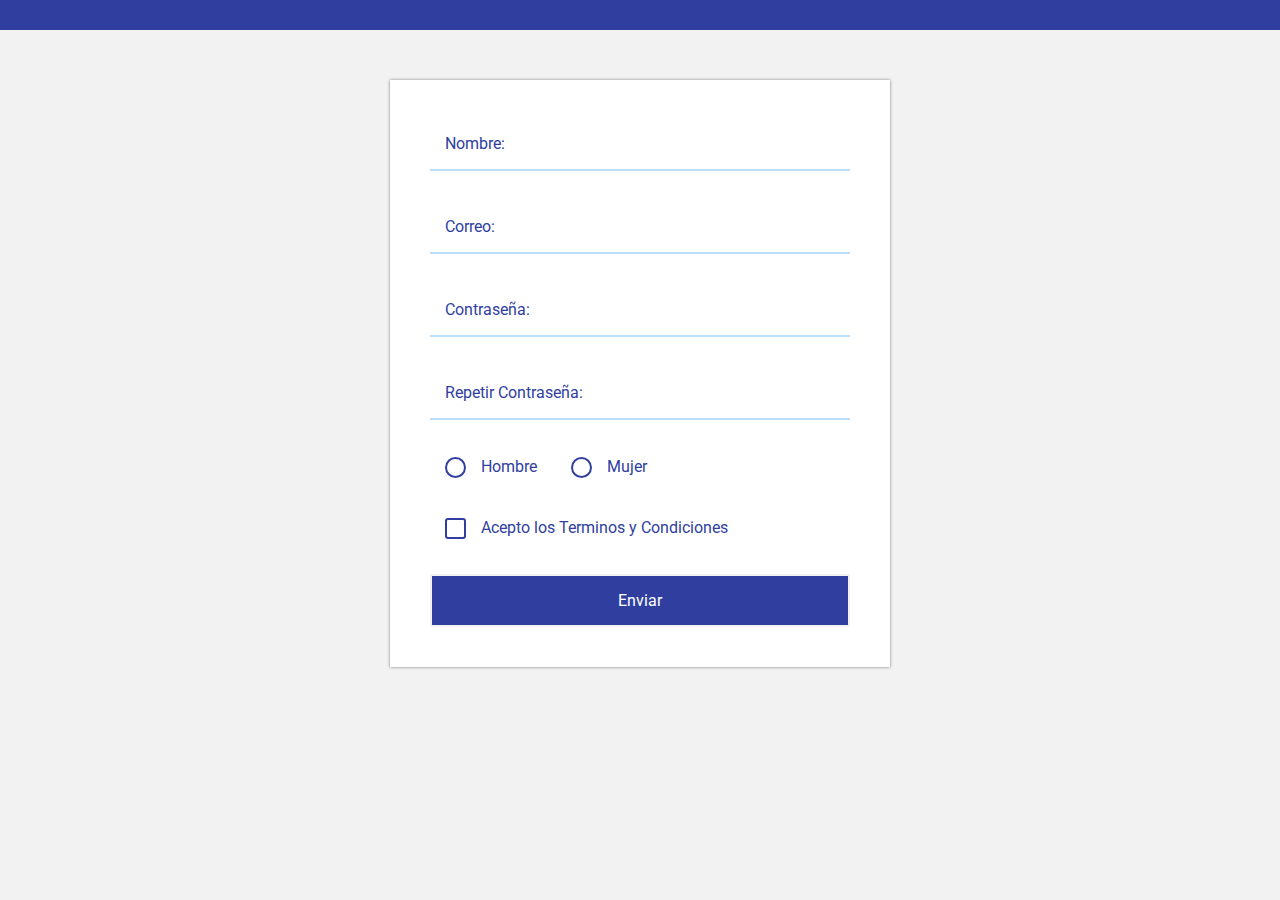
<file: formulari_extra3/index.html>
<html lang="en">
<head>
	<meta charset="UTF-8">
	<meta name="viewport" content="width=device-width, user-scalable=no, initial-scale=1.0, maximum-scale=1.0, minimum-scale=1.0">
	<link rel="stylesheet" href="css/estilos.css">
	<link href='https://fonts.googleapis.com/css?family=Roboto' rel='stylesheet' type='text/css'>
	<title>Formularios</title>
</head>
<body>
	<div class="contenedor-formulario">
		<div class="wrap">
			<form action="" class="formulario" name="formulario_registro" method="get">
				<div>
					<div class="input-group">
						<input type="text" id="nombre" name="nombre">
						<label class="label" for="nombre">Nombre:</label>
					</div>
					<div class="input-group">
						<input type="email" id="correo" name="correo">
						<label class="label" for="correo">Correo:</label>
					</div>
					<div class="input-group">
						<input type="password" id="pass" name="pass">
						<label class="label" for="pass">Contraseña:</label>
					</div>
					<div class="input-group">
						<input type="password" id="pass2" name="pass2">
						<label class="label" for="pass2">Repetir Contraseña:</label>
					</div>
					<div class="input-group radio">
						<input type="radio" name="sexo" id="hombre" value="Hombre">
						<label for="hombre">Hombre</label>
						<input type="radio" name="sexo" id="mujer" value="Mujer">
						<label for="mujer">Mujer</label>
					</div>
					<div class="input-group checkbox">
						<input type="checkbox" name="terminos" id="terminos" value="true">
						<label for="terminos">Acepto los Terminos y Condiciones</label>
					</div>
						
					<input type="submit" id="btn-submit" value="Enviar">
				</div>
			</form>
		</div>
	</div>

	<script src="js/formulario.js"></script>
</body>
</html>
</file>
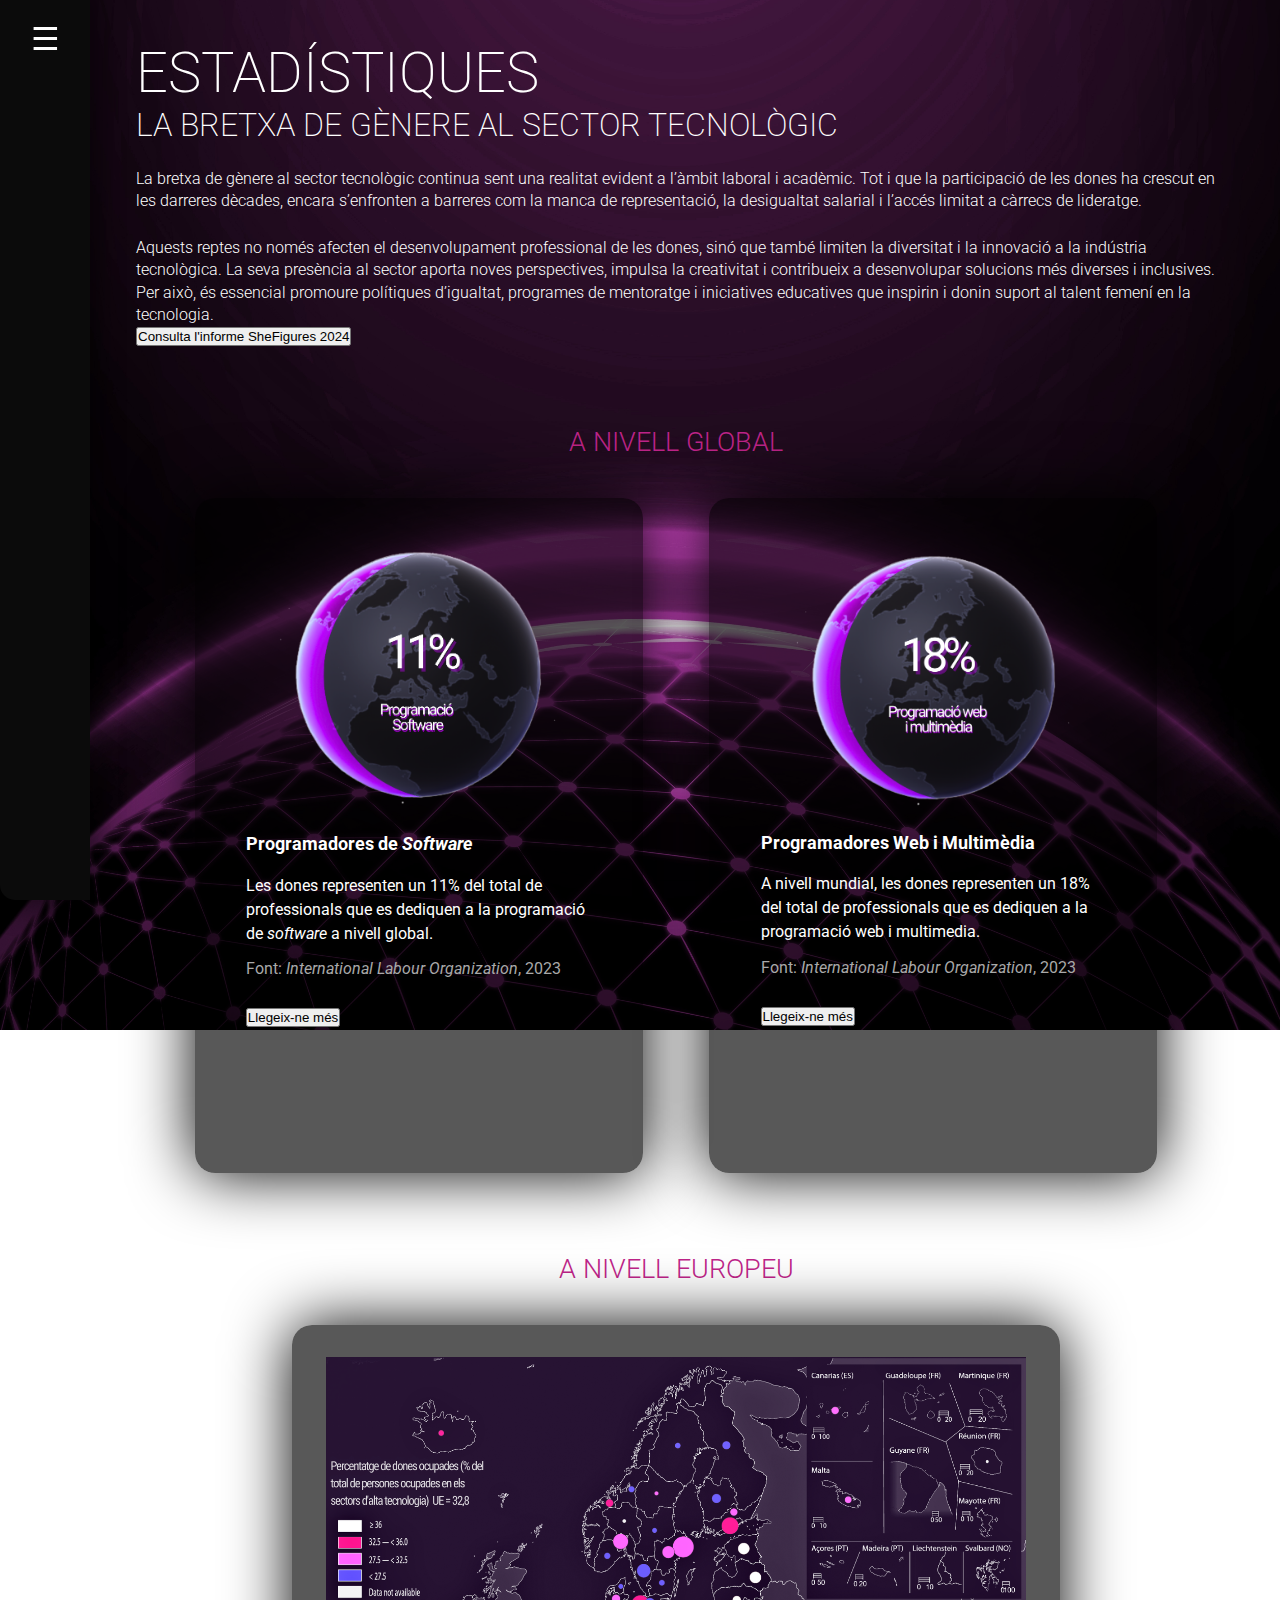
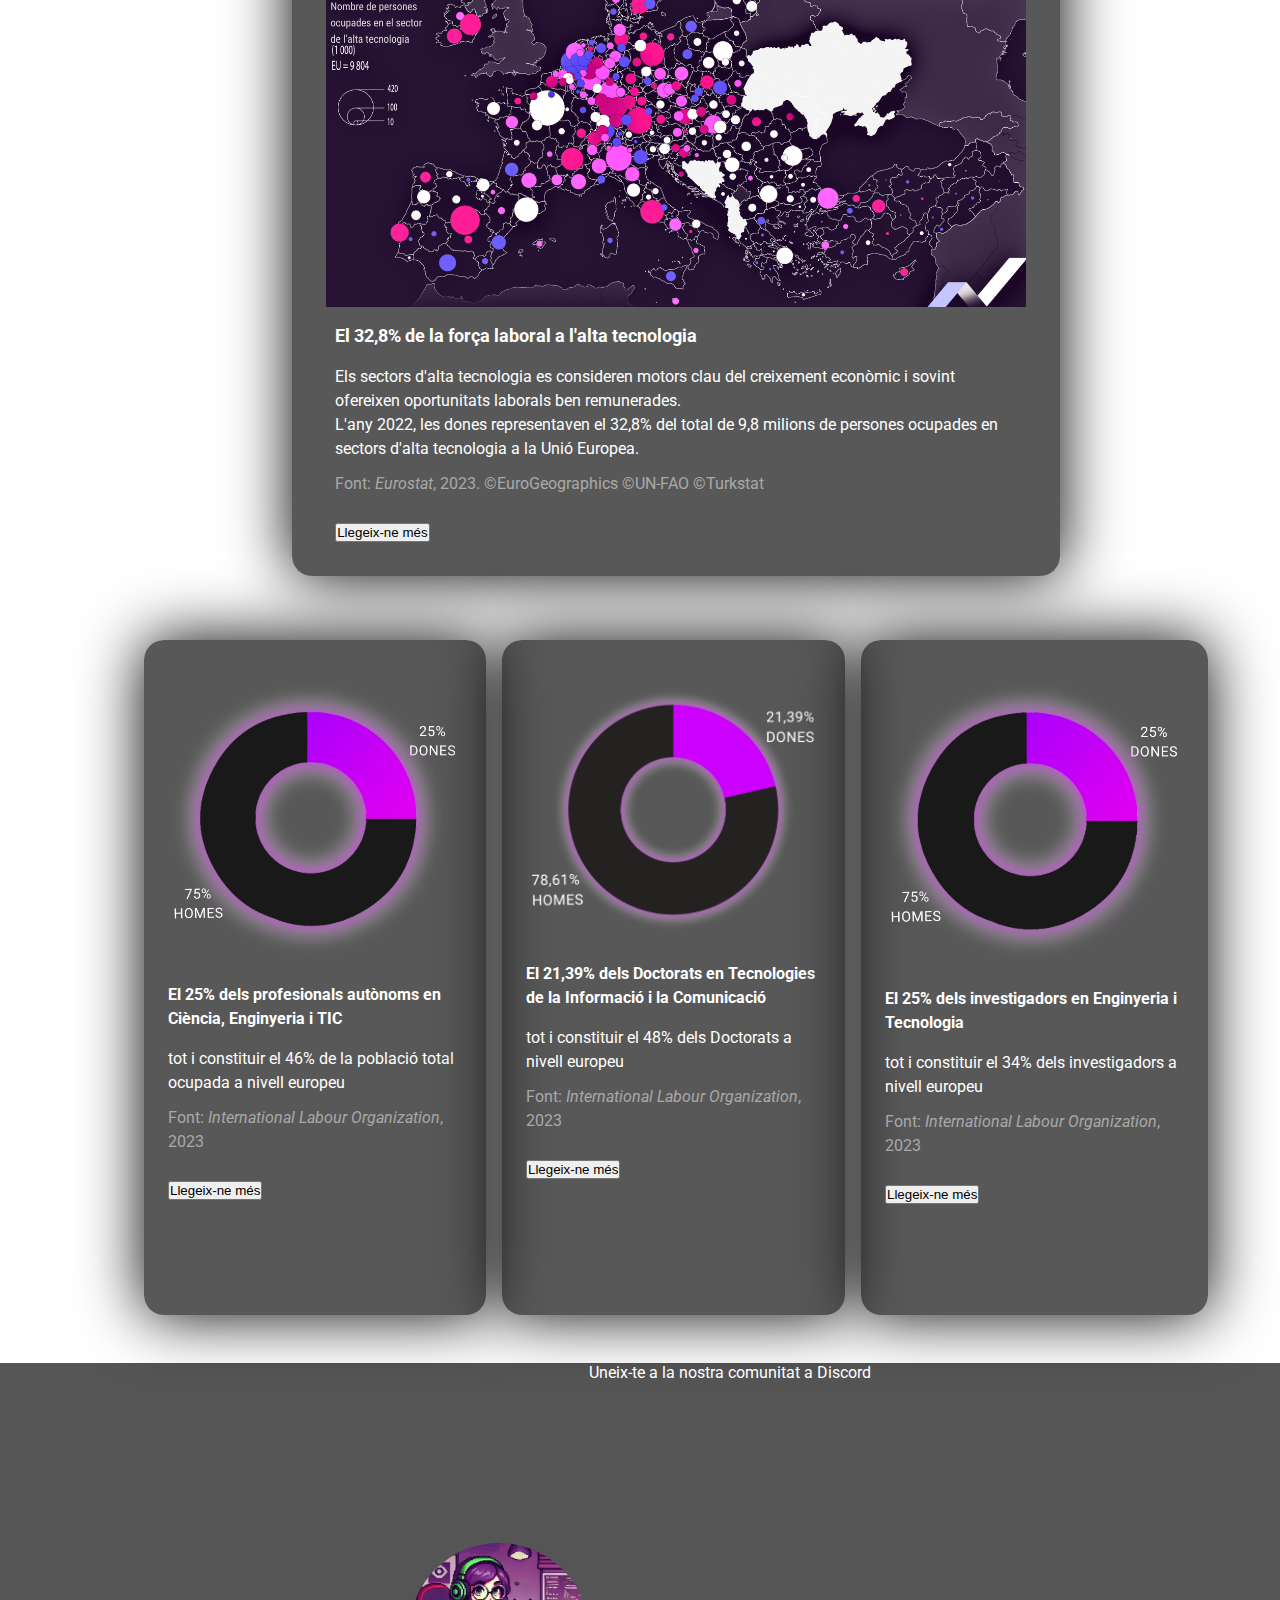
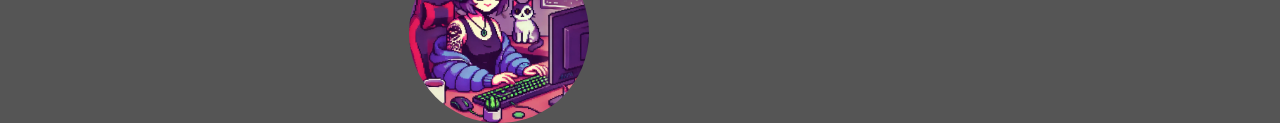
<file: Darrer_enviament/estadisticas.html>
<!DOCTYPE html>
<html lang="ca">
<head>
    <meta charset="UTF-8">
    <meta name="viewport" content="width=device-width, initial-scale=1.0">
    <title>La Bretxa de Gènere en el Sector Tecnològic</title>
    <link rel="stylesheet" href="css/style.css">

    <!-- Icono de la pestaña de la página -->
    <link rel="icon" type="image/png" href="img/Logo-hackherspace1.png">

    <!-- Google fonts -->
    <!-- Roboto -->
    <link rel="preconnect" href="https://fonts.googleapis.com">
    <link rel="preconnect" href="https://fonts.gstatic.com" crossorigin>
    <link href="https://fonts.googleapis.com/css2?family=Jersey+10+Charted&family=Pixelify+Sans:wght@400..700&family=Poppins:ital,wght@0,100;0,200;0,300;0,400;0,500;0,600;0,700;0,800;0,900;1,100;1,200;1,300;1,400;1,500;1,600;1,700;1,800;1,900&family=Roboto:ital,wght@0,100..900;1,100..900&family=Silkscreen:wght@400;700&display=swap" rel="stylesheet">
</head>
<body id="estadisticas">

    <nav id="nav-horizontal">
        <div id="toggle-btn-horiz"><span>☰</span></div>
        <div id="logo-horiz">
            <figure>
                <img src="img/Logo-hackherspace1.png" alt="Logo">
            </figure>
        </div>
        <ul id="menu-horiz">
            <li><a href="index.html">Inici</a></li>
            <li><a href="#">Dones influents a la tecnologia</a></li>
            <li><a href="estadisticas.html">Estadístiques</a></li>
            <li><a href="#">Recursos</a></li>
            <li id="contacto"><a href="#">Contacte</a></li>
          </ul>
    </nav>

    <nav id="nav-vertical">
        <div class="logo" id="toggle-btn"><span>☰</span></div>
        <ul id="menu-vert">
          <li><a href="index.html">Inici</a></li>
          <li><a href="#">Dones influents a la tecnologia</a></li>
          <li><a href="estadisticas.html">Estadístiques</a></li>
          <li><a href="#">Recursos</a></li>
          <li id="contacto"><a href="#">Contacte</a></li>
        </ul>
    </nav>

    <main>

        <section id="presentacion-estadisticas">
            <header>
                <h1>ESTADÍSTIQUES</h1>
            </header>

            <h2>LA BRETXA DE GÈNERE AL SECTOR TECNOLÒGIC</h2>

            <p>La bretxa de gènere al sector tecnològic continua sent una realitat evident a l’àmbit laboral i acadèmic. Tot i que la participació de les dones ha crescut en les darreres dècades, encara s’enfronten a barreres com la manca de representació, la desigualtat salarial i l’accés limitat a càrrecs de lideratge.</p>

            <p>Aquests reptes no només afecten el desenvolupament professional de les dones, sinó que també limiten la diversitat i la innovació a la indústria tecnològica. La seva presència al sector aporta noves perspectives, impulsa la creativitat i contribueix a desenvolupar solucions més diverses i inclusives. Per això, és essencial promoure polítiques d’igualtat, programes de mentoratge i iniciatives educatives que inspirin i donin suport al talent femení en la tecnologia.</p>

            <button class="boton-shefigures">Consulta l'informe SheFigures 2024</button>

        </section>

        <div id="datos-estadisticas">

            <section id="global">

                <h3 class="efecto-neon">A NIVELL GLOBAL</h3>

                <article class="grafico" id="grafico1">
                    <figure>
                        <img src="img/grafico-software-devs.png" alt="Grafico1">
                        <figcaption>
                            <h4>Programadores de <span lang="en">Software</span></h4>
                            <p>Les dones representen un 11% del total de professionals que es dediquen a la programació de <span lang="en">software</span> a nivell global.</p>
                            <p>Font: <span lang="en">International Labour Organization</span>, 2023</p>
                            <button class="boton-ilostat">Llegeix-ne més</button>
                        </figcaption>
                    </figure>
                </article>
            
                <article class="grafico" id="grafico2">
                    <figure>
                        <img src="img/grafico-web-and-multimedia-devs.png" alt="Grafico2">
                        <figcaption>
                            <h4>Programadores Web i Multimèdia</h4>
                            <p>A nivell mundial, les dones representen un 18% del total de professionals que es dediquen a la programació web i multimedia.</p>
                            <p>Font: <span lang="en">International Labour Organization</span>, 2023</p>
                            <button class="boton-ilostat">Llegeix-ne més</button>
                        </figcaption>
                    </figure>
                </article>

            </section>

            <section id="europa">

                <h3 class="efecto-neon">A NIVELL EUROPEU</h3>

                <article class="grafico" id="grafico3">
                    <figure>
                        <img src="img/grafico3-mapa.png" alt="Grafico3">
                        <figcaption>
                            <h4>El 32,8% de la força laboral a l'alta tecnologia</h4>
                            <p>Els sectors d'alta tecnologia es consideren motors clau del creixement econòmic i sovint ofereixen oportunitats laborals ben remunerades.</p>  
                            <p>L'any 2022, les dones representaven el 32,8% del total de 9,8 milions de persones ocupades en sectors d'alta tecnologia a la Unió Europea.</p>
                            <p>Font: <span lang="en">Eurostat</span>, 2023. ©EuroGeographics ©UN-FAO ©Turkstat</p>
                            <button class="boton-hightech">Llegeix-ne més</button>
                        </figcaption>
                    </figure>
                </article>
            
                <article class="grafico" id="grafico4">
                    <figure>
                        <img src="img/grafico4.png" alt="Grafico4">
                        <figcaption>
                            <h4>El 25% dels profesionals autònoms en Ciència, Enginyeria i TIC </h4>
                            <p>tot i constituir el 46% de la població total ocupada a nivell europeu</p>
                            <p>Font: <span lang="en">International Labour Organization</span>, 2023</p>
                            <button class="boton-shefigures">Llegeix-ne més</button>
                        </figcaption>
                    </figure>
                </article>

                <article class="grafico" id="grafico5">
                    <figure>
                        <img src="img/grafico5.png" alt="Grafico5">
                        <figcaption>
                            <h4>El 21,39% dels Doctorats en Tecnologies de la Informació i la Comunicació</h4>
                            <p>tot i constituir el 48% dels Doctorats a nivell europeu</p>
                            <p>Font: <span lang="en">International Labour Organization</span>, 2023</p>
                            <button class="boton-shefigures">Llegeix-ne més</button>
                        </figcaption>
                    </figure>
                </article>

                <article class="grafico" id="grafico6">
                    <figure>
                        <img src="img/grafico4.png" alt="Grafico6">
                        <figcaption>
                            <h4>El 25% dels investigadors en Enginyeria i Tecnologia</span></h4>
                            <p>tot i constituir el 34% dels investigadors a nivell europeu</p>
                            <p>Font: <span lang="en">International Labour Organization</span>, 2023</p>
                            <button class="boton-shefigures">Llegeix-ne més</button>
                        </figcaption>
                    </figure>
                </article>

            </section>
        </div>
    </main>

    <footer>
        <div id="animacion-chica"></div>
        <p>Uneix-te a la nostra comunitat a Discord</p>
    </footer>


    <!-- Mis scripts -->
    <script src="js/script-navbar.js"></script>
    <script src="js/script-estadisticas.js"></script>
</body>
</html>
</file>
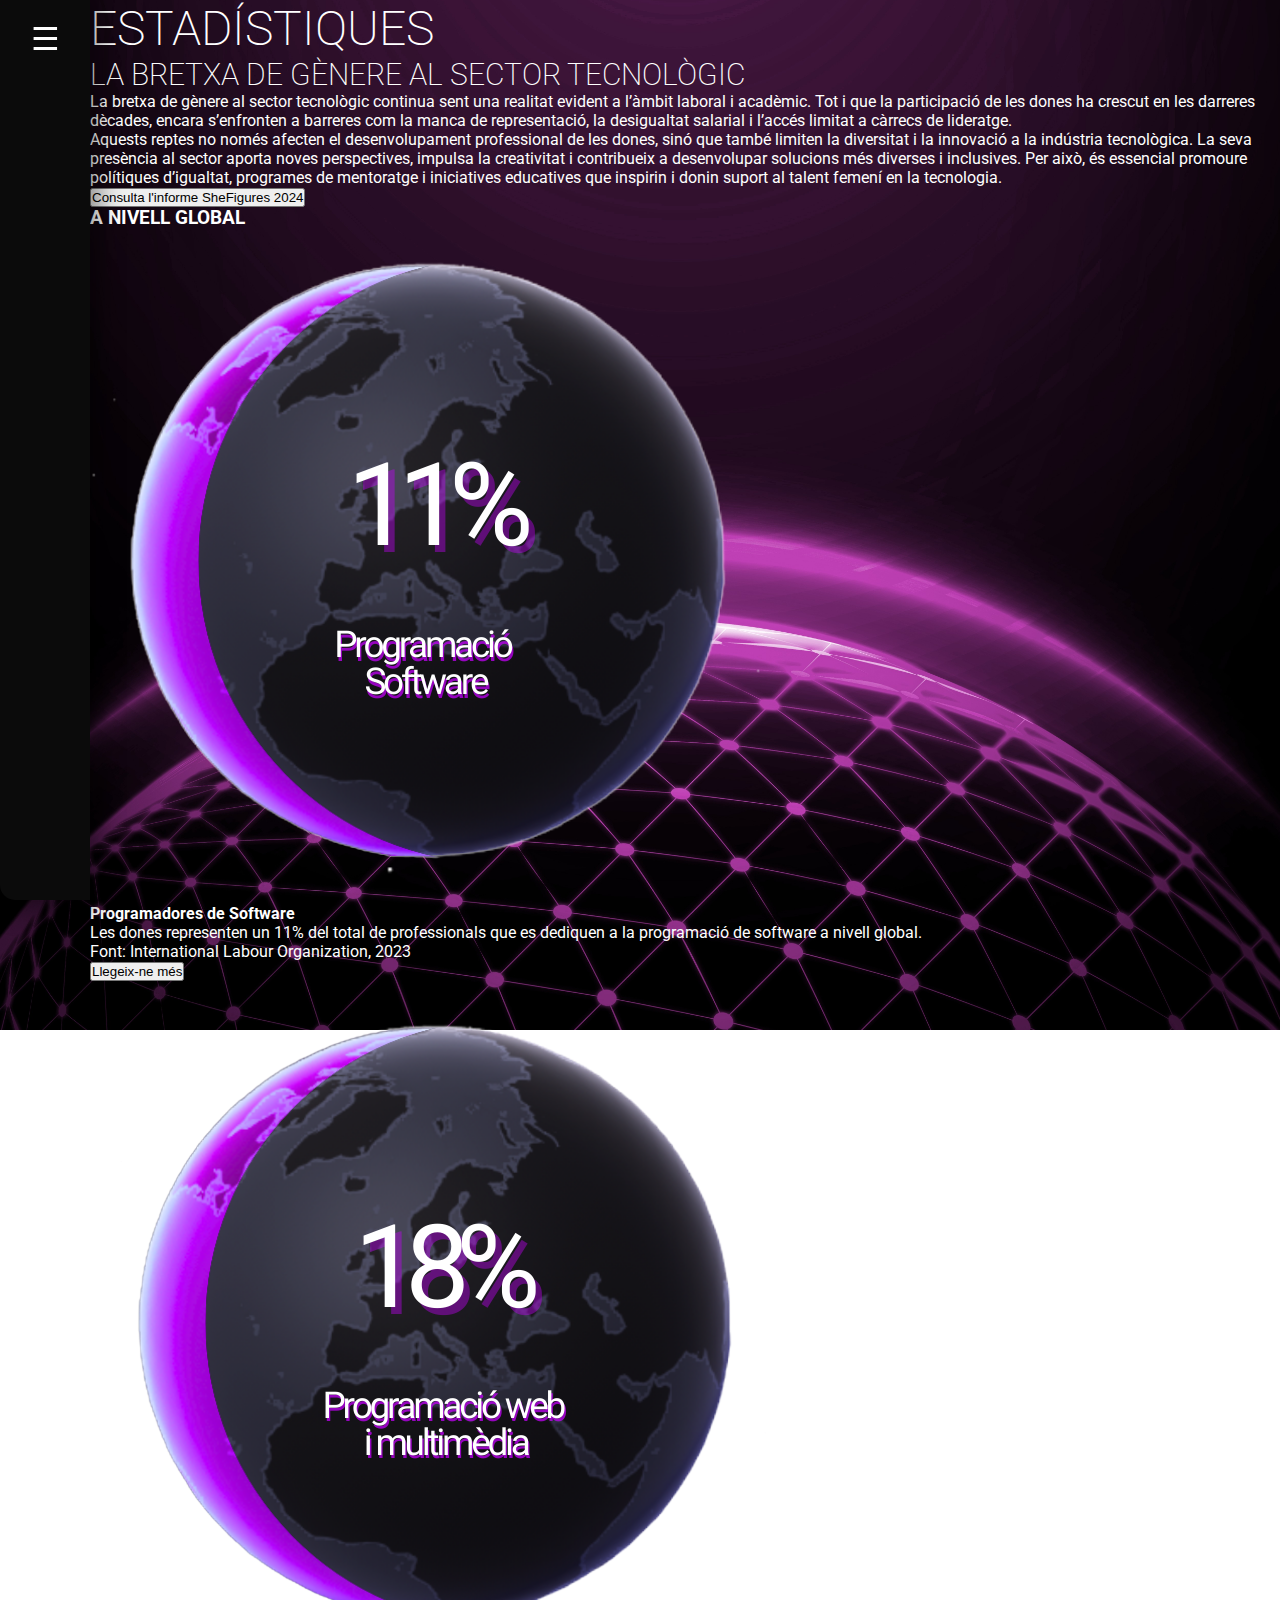
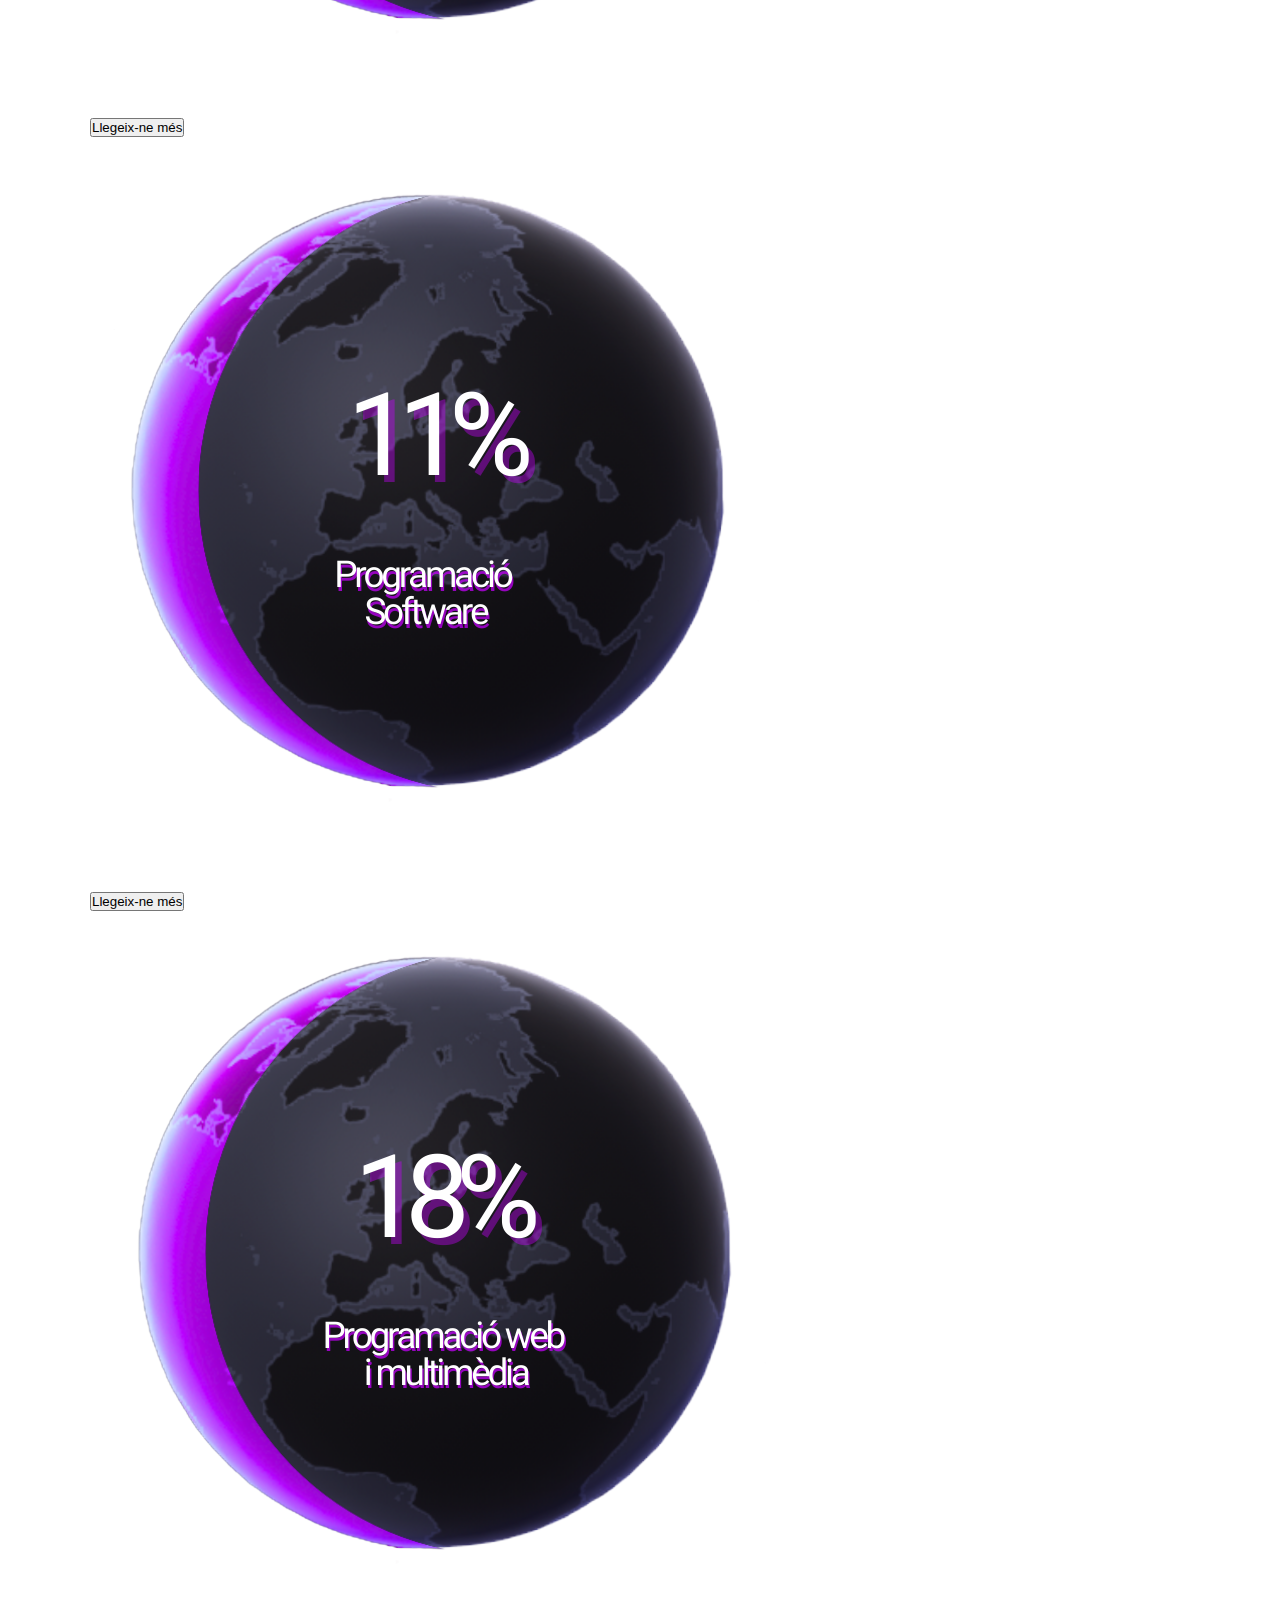
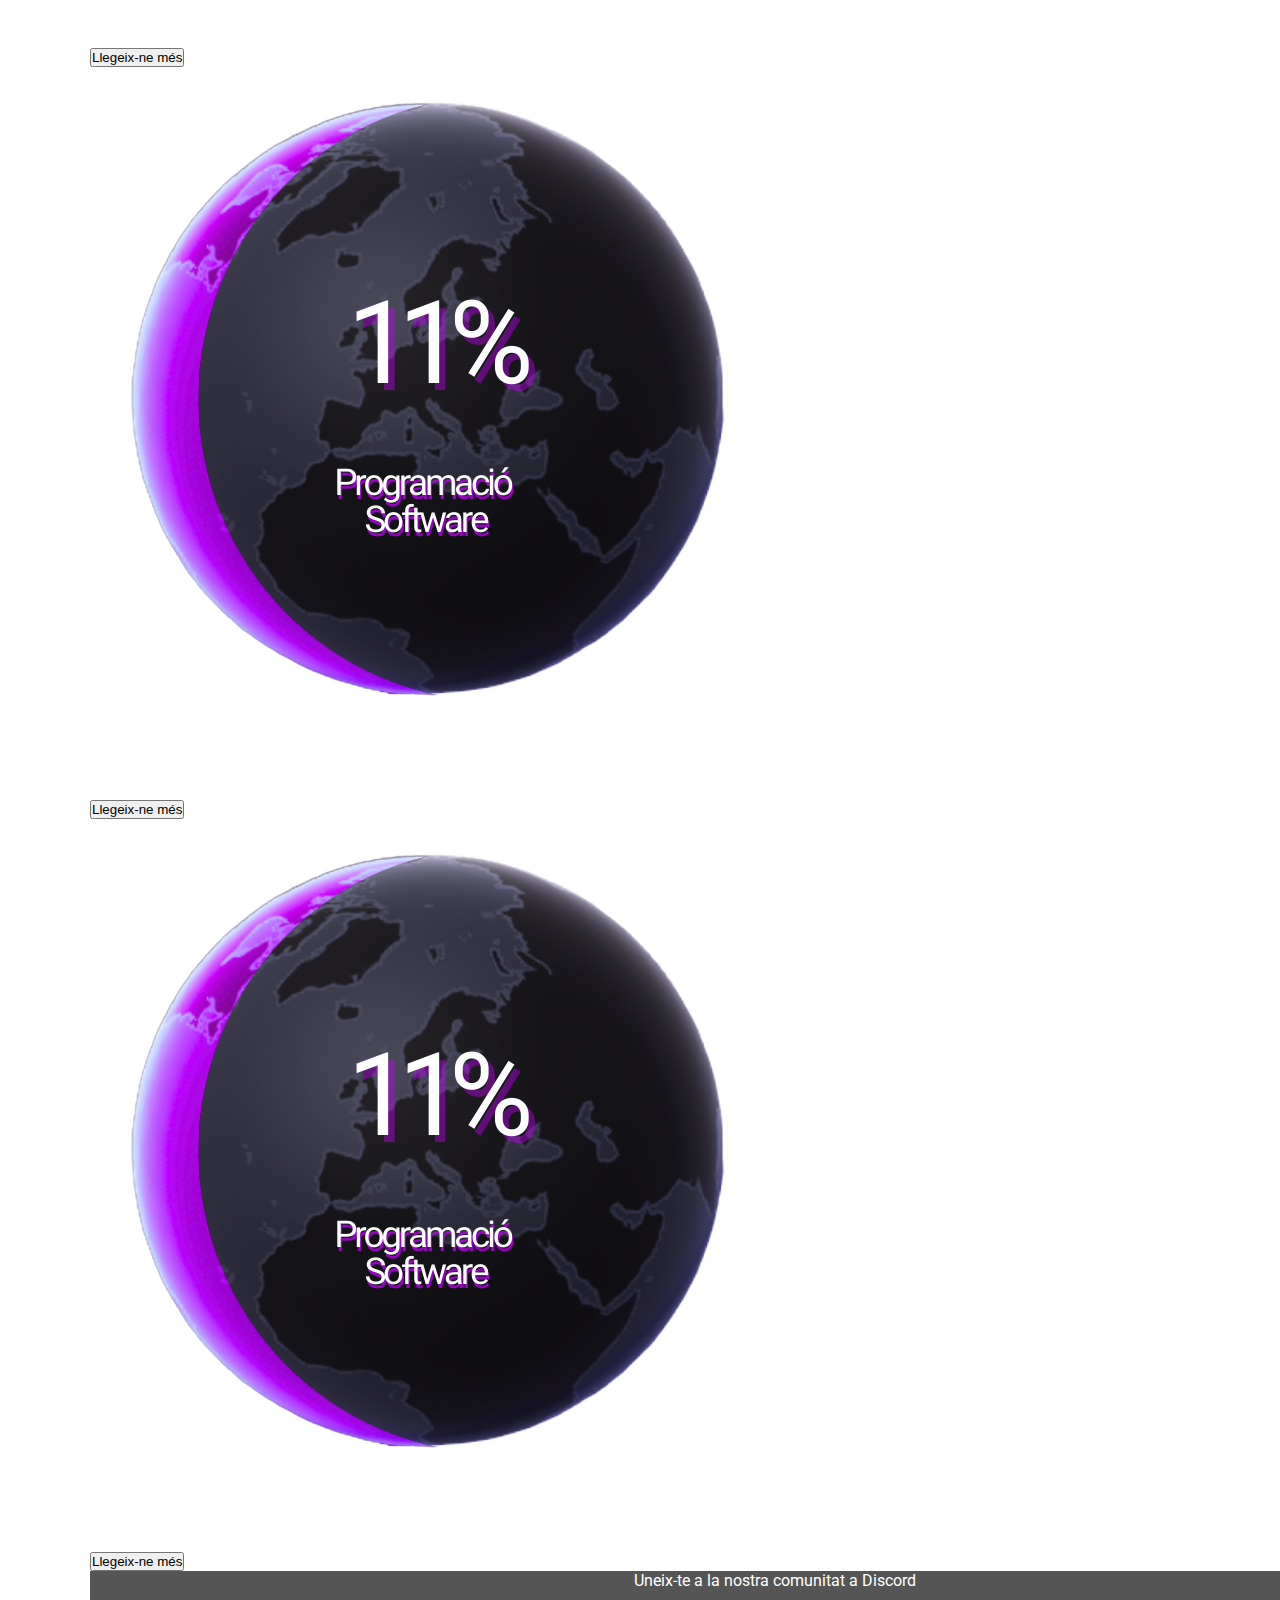
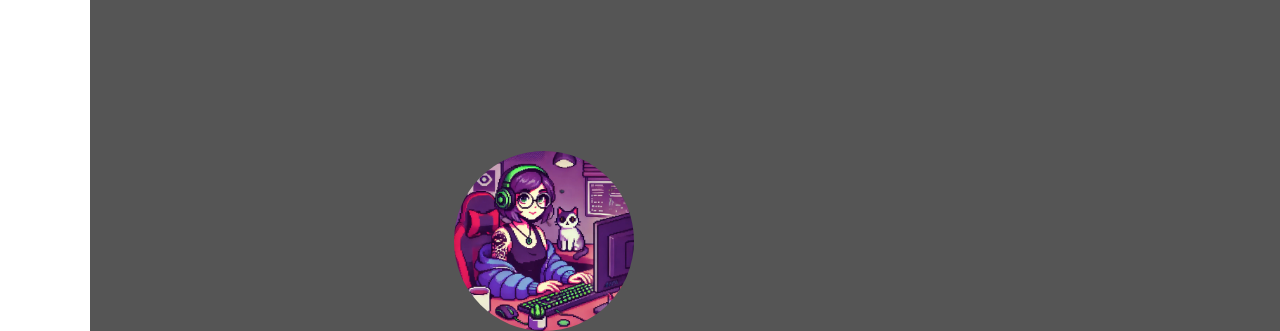
<file: Laia/estadisticas.html>
<!DOCTYPE html>
<html lang="ca">
<head>
    <meta charset="UTF-8">
    <meta name="viewport" content="width=device-width, initial-scale=1.0">
    <title>La Bretxa de Gènere en el Sector Tecnològic</title>
    <link rel="stylesheet" href="css/style.css">

    <!-- Google fonts -->
    <!-- Roboto -->
    <link rel="preconnect" href="https://fonts.googleapis.com">
    <link rel="preconnect" href="https://fonts.gstatic.com" crossorigin>
    <link href="https://fonts.googleapis.com/css2?family=Jersey+10+Charted&family=Pixelify+Sans:wght@400..700&family=Poppins:ital,wght@0,100;0,200;0,300;0,400;0,500;0,600;0,700;0,800;0,900;1,100;1,200;1,300;1,400;1,500;1,600;1,700;1,800;1,900&family=Roboto:ital,wght@0,100..900;1,100..900&family=Silkscreen:wght@400;700&display=swap" rel="stylesheet">
</head>
<body id="estadisticas">

    <nav id="nav-horizontal">
        <div class="logo" id="toggle-btn"><span>☰</span></div>
        <ul id="menu">
          <li><a href="index.html">Inici</a></li>
          <li><a href="#">Dones influents a la tecnologia</a></li>
          <li><a href="estadisticas.html">Estadístiques</a></li>
          <li><a href="#">Recursos</a></li>
          <li id="contacto"><a href="#">Contacto</a></li>
        </ul>
    </nav>

    <div class="contenedor-header-main-footer">

        <main>

            <section id="presentacion-estadisticas">
                <header>
                    <h1>ESTADÍSTIQUES</h1>
                </header>
    
                <h2>LA BRETXA DE GÈNERE AL SECTOR TECNOLÒGIC</h2>
    
                <p>La bretxa de gènere al sector tecnològic continua sent una realitat evident a l’àmbit laboral i acadèmic. Tot i que la participació de les dones ha crescut en les darreres dècades, encara s’enfronten a barreres com la manca de representació, la desigualtat salarial i l’accés limitat a càrrecs de lideratge.</p>
    
                <p>Aquests reptes no només afecten el desenvolupament professional de les dones, sinó que també limiten la diversitat i la innovació a la indústria tecnològica. La seva presència al sector aporta noves perspectives, impulsa la creativitat i contribueix a desenvolupar solucions més diverses i inclusives. Per això, és essencial promoure polítiques d’igualtat, programes de mentoratge i iniciatives educatives que inspirin i donin suport al talent femení en la tecnologia.</p>

                <button id="boton-shefigures">Consulta l'informe SheFigures 2024</button>
    
            </section>

            <!-- <section class="grafico">
                <figure>
                    <img src="img/tierra-sin-fondo.png" alt="Grafico1">
                    <figcaption>
                        <h3>Presència a les <span lang="en">Big Tech</span></h3>
                        <p>Percentatge de dones treballadores a les principals empreses tecnològiques*</p>
                        <p>Les dones representen un 47% de la població total activa d’EE. UU.</p>
                        <p>*Últimes dades disponibles (juny del 2021).</p>
                        <p>Font: Informes de les empreses.</p>
                        <p>© statista</p>
                    </figcaption>
                </figure>
            </section> -->

            <div id="datos-estadisticas">

                <section id="global">

                    <h3 class="efecto-neon">A NIVELL GLOBAL</h3>

                    <article class="grafico" id="grafico1">
                        <figure>
                            <img src="img/grafico-software-devs.png" alt="Grafico1">
                            <figcaption>
                                <h4>Programadores de <span lang="en">Software</span></h4>
                                <p>Les dones representen un 11% del total de professionals que es dediquen a la programació de <span lang="en">software</span> a nivell global.</p>
                                <p>Font: <span lang="en">International Labour Organization</span>, 2023</p>
                                <button>Llegeix-ne més</button>
                            </figcaption>
                        </figure>
                    </article>
                
                    <article class="grafico" id="grafico2">
                        <figure>
                            <img src="img/grafico-web-and-multimedia-devs.png" alt="Grafico2">
                            <figcaption>
                                <h4>Programadores Web i Multimèdia</h4>
                                <p>A nivell mundial, les dones representen un 18% del total de professionals que es dediquen a la programació web i multimedia.</p>
                                <p>Font: <span lang="en">International Labour Organization</span>, 2023</p>
                                <button>Llegeix-ne més</button>
                            </figcaption>
                        </figure>
                    </article>

                </section>

                <section id="europa">

                    <h3 class="efecto-neon">A NIVELL EUROPEU</h3>

                    <article class="grafico" id="grafico3">
                        <figure>
                            <img src="img/grafico-software-devs.png" alt="Grafico3">
                            <figcaption>
                                <h4>Programadores de <span lang="en">Software</span></h4>
                                <p>Les dones representen un 11% del total de professionals que es dediquen a la programació de <span lang="en">software</span> a nivell global.</p>
                                <p>Font: <span lang="en">International Labour Organization</span>, 2023</p>
                                <button>Llegeix-ne més</button>
                            </figcaption>
                        </figure>
                    </article>
                
                    <article class="grafico" id="grafico4">
                        <figure>
                            <img src="img/grafico-web-and-multimedia-devs.png" alt="Grafico4">
                            <figcaption>
                                <h4>Programadores Web i Multimèdia</h4>
                                <p>A nivell mundial, les dones representen un 18% del total de professionals que es dediquen a la programació web i multimedia.</p>
                                <p>Font: <span lang="en">International Labour Organization</span>, 2023</p>
                                <button>Llegeix-ne més</button>
                            </figcaption>
                        </figure>
                    </article>

                    <article class="grafico" id="grafico5">
                        <figure>
                            <img src="img/grafico-software-devs.png" alt="Grafico5">
                            <figcaption>
                                <h4>Programadores de <span lang="en">Software</span></h4>
                                <p>Les dones representen un 11% del total de professionals que es dediquen a la programació de <span lang="en">software</span> a nivell global.</p>
                                <p>Font: <span lang="en">International Labour Organization</span>, 2023</p>
                                <button>Llegeix-ne més</button>
                            </figcaption>
                        </figure>
                    </article>

                    <article class="grafico" id="grafico6">
                        <figure>
                            <img src="img/grafico-software-devs.png" alt="Grafico6">
                            <figcaption>
                                <h4>Programadores de <span lang="en">Software</span></h4>
                                <p>Les dones representen un 11% del total de professionals que es dediquen a la programació de <span lang="en">software</span> a nivell global.</p>
                                <p>Font: <span lang="en">International Labour Organization</span>, 2023</p>
                                <button>Llegeix-ne més</button>
                            </figcaption>
                        </figure>
                    </article>

                </section>
            </div>
        </main>

        <footer>
            <div id="animacion-chica"></div>
            <p>Uneix-te a la nostra comunitat a Discord</p>
        </footer>
    
    </div>

    <!-- Mis scripts -->
    <script src="js/script-navbar.js"></script>
    <script src="js/script-estadisticas.js"></script>
</body>
</html>
</file>
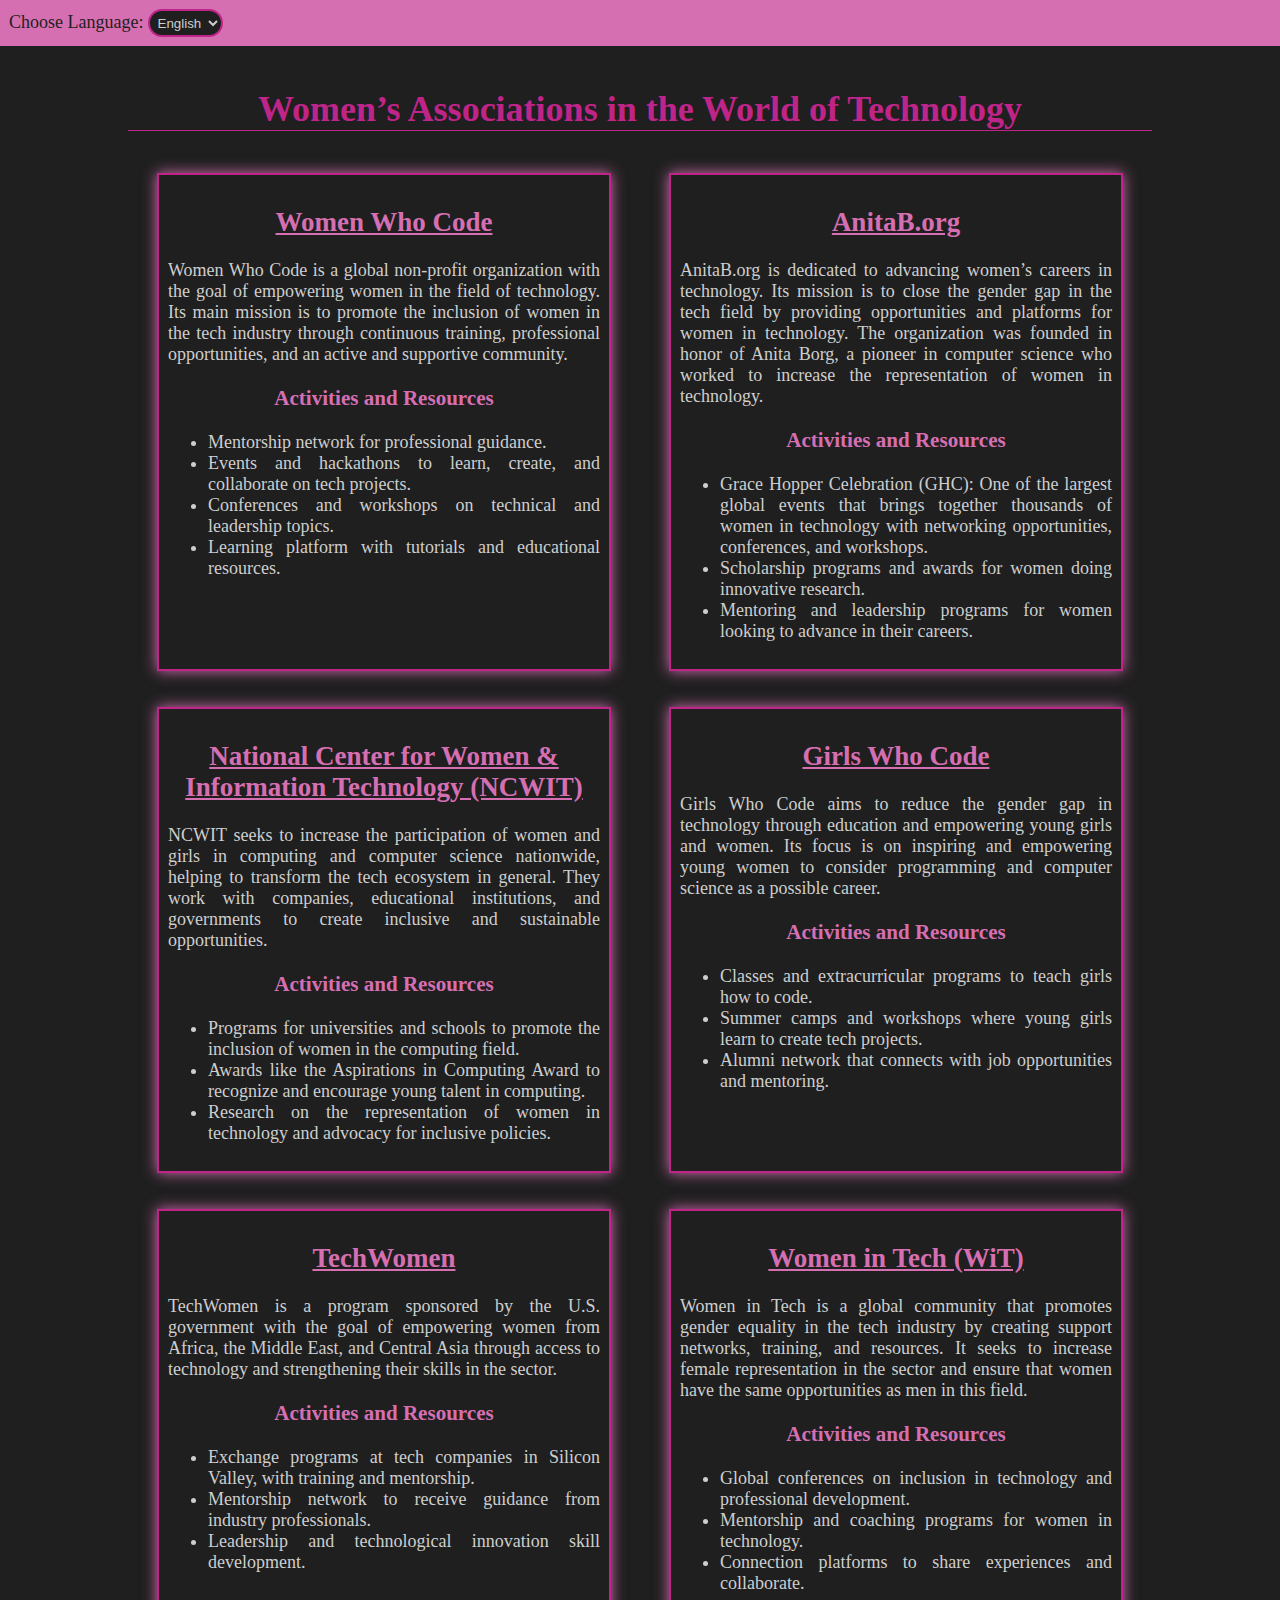
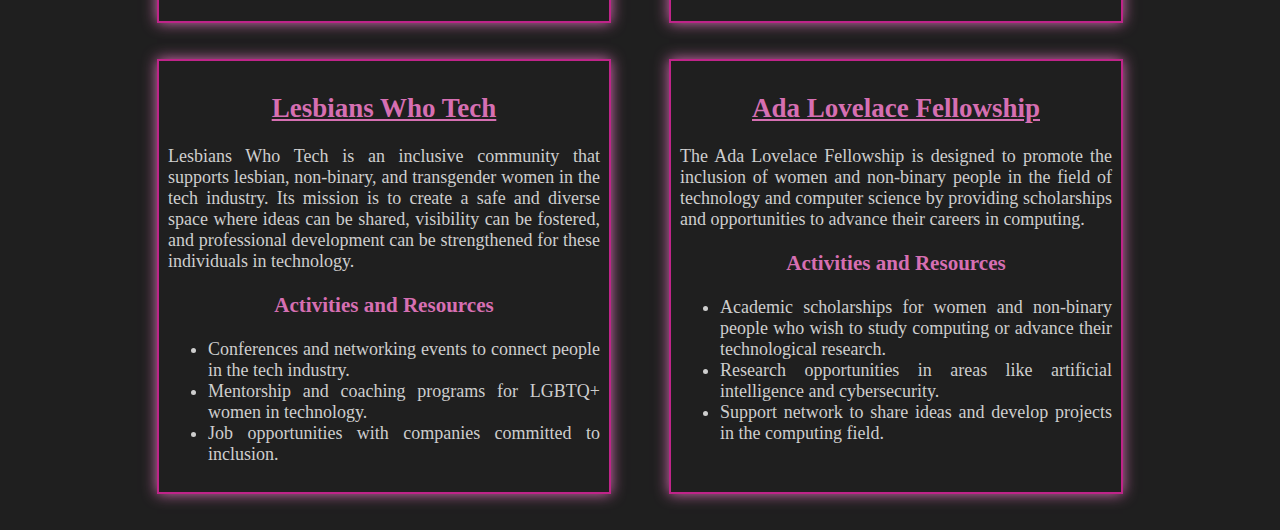
<file: Darrer_enviament/seccio_m/asociacioes.html>
<!DOCTYPE html>
<html lang="en">
<head>
    <meta charset="UTF-8">
    <meta name="viewport" content="width=device-width, initial-scale=1.0">
    <title>Women in Tech</title>
    <link rel="stylesheet" href="style.css">
</head>
<body>   
    <nav>
        <label for="language-selector">Choose Language:</label>
        <select id="language-selector" onchange="changeLanguage()">
            <option value="en">English</option>
            <option value="ca">Català</option>
        </select>
    </nav>

    <main>
        <div id="content"></div>
    </main>

    <script src="app.js"></script>
</body>
</html>
</file>
<file: formulari_extra3/css/estilos.css>
* {
    margin: 0;
    padding: 0;
    -webkit-box-sizing: border-box;
    -moz-box-sizing: border-box;
    box-sizing: border-box; }
  
  body {
    background: #f2f2f2;
    font-family: "Roboto";
    border-top: 30px solid #303F9F; }
  
  .wrap {
    width: 90%;
    max-width: 500px;
    padding: 40px;
    margin: auto;
    background: #fff;
    box-shadow: 0px 0px 3px grey; }
  
  .contenedor-formulario {
    width: 100%;
    color: #f2f2f2;
    padding: 50px; }
.contenedor-formulario .formulario {
      width: 100%;
      margin: auto; }
      .contenedor-formulario .formulario .input-group {
        position: relative;
        margin-bottom: 32px; }
        .contenedor-formulario .formulario .input-group input[type="text"],
        .contenedor-formulario .formulario .input-group input[type="email"],
        .contenedor-formulario .formulario .input-group input[type="password"] {
          font-family: "Roboto";
          font-size: 16px;
          color: #303F9F;
          width: 100%;
          outline: none;
          padding: 15px;
          background: none;
          border: none;
          border-bottom: 2px solid #BBDEFB; }
          .contenedor-formulario .formulario .input-group input[type="text"]:focus, .contenedor-formulario .formulario .input-group input[type="text"]:active,
          .contenedor-formulario .formulario .input-group input[type="email"]:focus,
          .contenedor-formulario .formulario .input-group input[type="email"]:active,
          .contenedor-formulario .formulario .input-group input[type="password"]:focus,
          .contenedor-formulario .formulario .input-group input[type="password"]:active {
            outline: none;
            border-bottom: 2px solid #303F9F; }
          .contenedor-formulario .formulario .input-group input[type="text"].error,
          .contenedor-formulario .formulario .input-group input[type="email"].error,
          .contenedor-formulario .formulario .input-group input[type="password"].error {
            border-bottom: 2px solid #D32F2F; }
            .contenedor-formulario .formulario .input-group input[type="text"].error + label,
            .contenedor-formulario .formulario .input-group input[type="email"].error + label,
            .contenedor-formulario .formulario .input-group input[type="password"].error + label {
              color: #D32F2F; }
        .contenedor-formulario .formulario .input-group label {
          color: #303F9F; }
          .contenedor-formulario .formulario .input-group label.label {
            -webkit-transition: all 0.3s ease;
            -o-transition: all 0.3s ease;
            transition: all 0.3s ease;
            margin-left: 15px;
            font-size: 16px;
            line-height: 16px;
            position: absolute;
            top: 16px;
            left: 0; }
            .contenedor-formulario .formulario .input-group label.label.active {
              top: -12px;
              font-size: 12px;
              line-height: 12px;
              color: #B6B6B6; }
        .contenedor-formulario .formulario .input-group.checkbox label, .contenedor-formulario .formulario .input-group.radio label {
          display: inline-block;
          cursor: pointer;
          color: #303F9F;
          position: relative;
          padding: 5px 15px 5px 51px;
          font-size: 1em;
          border-radius: 3px;
          -webkit-transition: all 0.3s ease;
          -o-transition: all 0.3s ease;
          transition: all 0.3s ease; }
          .contenedor-formulario .formulario .input-group.checkbox label:hover, .contenedor-formulario .formulario .input-group.radio label:hover {
            background: #bbdefb; }
          .contenedor-formulario .formulario .input-group.checkbox label:before, .contenedor-formulario .formulario .input-group.radio label:before {
            content: "";
            display: inline-block;
            width: 17px;
            height: 17px;
            position: absolute;
            left: 15px;
            border-radius: 50%;
            background: none;
            border: 2px solid #303F9F; }
        .contenedor-formulario .formulario .input-group.error label {
          color: #D32F2F; }
          .contenedor-formulario .formulario .input-group.error label:hover {
            background: rgba(211, 47, 47, 0.2); }
          .contenedor-formulario .formulario .input-group.error label:before {
            border: 2px solid #D32F2F; }
        .contenedor-formulario .formulario .input-group.radio input[type="radio"] {
          display: none; }
          .contenedor-formulario .formulario .input-group.radio input[type="radio"]:checked + label:before {
            display: none; }
          .contenedor-formulario .formulario .input-group.radio input[type="radio"]:checked + label {
            padding: 5px 15px;
            background: #303F9F;
            border-radius: 2px;
            color: #f2f2f2; }
        .contenedor-formulario .formulario .input-group.checkbox label:before {
          border-radius: 3px; }
        .contenedor-formulario .formulario .input-group.checkbox input[type="checkbox"] {
          display: none; }
          .contenedor-formulario .formulario .input-group.checkbox input[type="checkbox"]:checked + label:before {
            display: none; }
          .contenedor-formulario .formulario .input-group.checkbox input[type="checkbox"]:checked + label {
            background: #303F9F;
            color: #f2f2f2;
            padding: 5px 15px; }
      .contenedor-formulario .formulario input[type="submit"] {
        background: #303F9F;
        border-radius: 1px;
        border: 2px solid #f2f2f2;
        color: #fff;
        cursor: pointer;
        display: inline-block;
        font-family: "Roboto";
        font-size: 16px;
        padding: 15px;
        width: 100%;
        -webkit-transition: all 0.3s ease;
        -o-transition: all 0.3s ease;
        transition: all 0.3s ease; }
        .contenedor-formulario .formulario input[type="submit"]:hover {
          background: #1976D2; }
  
  /*# sourceMappingURL=estilos.css.map */
</file>
<file: Darrer_enviament/css/style.css>
@charset "utf-8";

*,
*::after,
*::before{
  margin: 0;
  padding: 0;
  box-sizing: border-box;
}

:root{
  --color-gris-oscuro: rgb(11, 11, 11);
  --color-bg-dark: #1f1f1f;
  --color-bg-light: #cecece;
  --color-bg-rosa-oscuro: #bf2489;
  --color-bg-rosa-claro: #d66fb2;
  --color-rosa-neon: rgb(255, 0, 238);
  --color_back: rgb(16, 0, 9);
  --color_back1: rgb(30, 0, 17);
  --color_1: rgba(64, 2, 42, 1);
  --color_2: rgba(191, 36, 137, 1);
  --color_3: rgba(189, 44, 191, 1);
  --color_4: rgba(57, 2, 64, 1);
  --color_5: rgba(78, 41, 115, 1);
  --color_6: rgba(183, 150, 217, 1); 
  --color_7: rgba(238, 242, 109, 1);
  --color_w: rgba(242, 242, 242, 1);
  --color_9: rgba(38, 1, 22, 1);
  --font_1: "Labrada", serif;
  --font_2: "Flamenco", serif;
  --font_3: "Vidaloka", serif;
  --font_4: "Space Grotesk", serif;
  --font_5: "Arvo", serif;
  --font_6: "Figtree", sans-serif;
  --font_7: "Assistant", sans-serif;
  --borderzB: 2px solid red;
  --fuente-titulos: "Roboto", serif;
  font-size: 16px;
}

body{
  background-color: black;
  background-size: cover;
  font-family: var(--fuente-titulos)
}

/* Navbar ++++++++++++++++++++++++++++++++++++++++++++++++++++++++++++++++++++++++++++++++++++++++++++*/

#nav-vertical{
  display: none;
}

#nav-horizontal {
  position: fixed;
  top: 0;
  width: 100%;
  height: 60px; 
  background-color: var(--color-gris-oscuro);
  box-shadow: 0 0 25px 10px rgba(0, 0, 0, 0.4);
  border-radius: 0 0 0 15px;
  list-style-type: none;
  overflow: hidden;
  display: flex;
  align-items: center;
  justify-content: space-between;
  padding: 0 20px;
  color: white;
}

/* Icono menú hamburguesa */
#nav-horizontal #toggle-btn-horiz {
  font-size: 1.5em;
  cursor: pointer;
  align-self: center;
  justify-self: flex-start;
}

/* Logo centrado */
#logo-horiz figure {
  height: 50px;
  width: auto;
  align-self: center;
}

#logo-horiz figure img {
  height: 100%;
  width: 100%;
}

#nav-horizontal ul {
  position: absolute;
  top: 70px;
  left: 0;
  height: 0;
  width: 100%;
  display: flex;
  flex-direction: column;
  align-items: center;
  overflow: hidden;
  background-color: var(--color-gris-oscuro);
  opacity: 0; 
  list-style: none;
}

#nav-horizontal ul li {
  width: 100%;
  text-align: left;
  padding: 0 15px;
}

#nav-horizontal li a {
  width: 100%;
  display: block;
  text-decoration: none;
  font-size: 1rem;
  color: white;
  padding: 15px;
}

#nav-horizontal li a:hover {
  background-color: rgb(255, 0, 238);
  color: black;
  box-shadow: 0 0 10px rgb(255, 0, 238);
  border-radius: 5px;
}

#contacto{
  color: gray;
}

/* Menú desplegable del navbar desplegado */

#nav-horizontal.abierto {
  height: 60vh;
  width: 100%;
  z-index: 1000;
}

#nav-horizontal.abierto #toggle-btn-horiz {
  align-self: flex-start;
  padding-top: 0.9rem;
}


#nav-horizontal.abierto ul {
  height: 100%;
  opacity: 1;
}


/* ÍNDEX ++++++++++++++++++++++++++++++++++++++++++++++++++++++++++++++++ */

/* OLAS fondo ---------------------------*/

#ola-grande{
  position: fixed;
  width: 60vw;
  height: 100vh;
  overflow: hidden;
  right: 0;
  z-index: -1000;
}

#ola-grande .ola{
  filter: drop-shadow(0 0 1.5rem rgb(255, 0, 234));
  position: absolute;
  right: 0;
  width: 45vw;
  height: 100%;
  background: url(../img/fondomaster.png);
  opacity: 0.2;
  background-size: 150% 200%;
}

#ola-grande .ola.ola2{
  animation: wave 105s linear infinite;
  z-index: -997;
  opacity: 0.7;
  animation-delay: -5s;
  bottom: 0;
}

#ola-grande .ola.ola3{
  animation: wave 210s linear infinite;
  z-index: -998;
  opacity: 0.6;
  animation-delay: -2s;
  bottom: 0;
}

#ola-grande .ola.ola4{
  animation: wave 60s linear infinite;
  z-index: -999;
  opacity: 0.9;
  animation-delay: -5s;
  bottom: 0;
}

@keyframes wave{
  0%{
    background-position-y: 100%; 
  }
  45%{
    background-position-y: 0%;
  }
  55%{
    background-position-y: 0%;
  }
  100%{
    background-position-y: 100%; 
  }
}
/* Header ------------------------*/
#header-index{
  width: 100%;
  display: grid;
}

#header-index h1{
  padding-top: 4rem;
  font-family: var(--font_1);
  color: var(--color_7);
  margin: 1rem 0;
  letter-spacing: 0.1rem;
  text-align: center;
  font-size: 3.7rem;
  display: grid;
  align-items: center;
  text-shadow: 0 0 5px var(--color_w),     /* Efecte neó   */
  0 0 10px var(--color_w), 
  0 0 15px var(--color_2),
  0 0 20px var(--color_2),
  0 0 25px var(--color_2),
  0 0 30px var(--color_2),
  0 0 35px var(--color_2);
}

#header-index img{
  width: 100%;
  height: 100%;
}

/**********************************************************************************************************************************************/
/* Carousel- style */
.contenedor-slider{
  width: 100%;
  overflow: hidden;
  position: relative;
  display: none;
}

.slider{
  display: flex;
  height: 40vh;
  width: 500%;
  margin-left: -100%;
}

.slider-section{
  width: 100%;
}

.slider-img{
  display: block;
  width: 100%;
  height: 100%;
  object-fit: cover;
}

.slider-btn{
  position: absolute;
  top: 50%;
  transform: translateY(-50%);
  width: 40px;
  height: 40px;
  background-color: rgba(255, 255, 255, 0.7);
  border-radius: 50%;
  text-align: center;
  font-size: 30px;
  font-weight: bold;
  font-family: monospace;
}

.oculto{
  visibility: hidden;
}

.slider-btn-right{
  right: 10px;
}

.slider-btn-left{
  left: 10px;
}

.slider-btn:hover{
  background-color: #fff;
  cursor: pointer;
}

/* Estils per classes */
.brilli-brilli{
  text-shadow: 0 0 5px var(--color_w), 
  0 0 10px var(--color_w), 
  0 0 15px var(--color_2),
  0 0 20px var(--color_2),
  0 0 25px var(--color_2),
  0 0 30px var(--color_2),
  0 0 35px var(--color_2);
}

.dotted{
  border: 2px dotted var(--color_3);
  border-radius: 8px;
}
/*************************************************************************************************************************************/
/* Estils pel main */
#main-index{
  grid-area: contingut-pral;
  width: 95%;
  margin: 0 auto;
  display: grid;
  grid-template-columns: 100%;
  grid-template-areas:
      "introduccio"
      "videos"
      "contacte";
}

#main-index section{
  width: 95%;
  margin: 0 auto;
  color: var(--color_w);
  display: grid;
  grid-template-columns: 100%;
  gap: 0.75rem;
  padding: 1rem 0;
}

#main-index section header{
  width: 100%;
  font-family: var(--font_2);
  display: grid;

      & h2{
          margin: 1rem 0;
          font-weight: 800;
          font-size: 1.75rem;
          display: grid;
          place-items: center;
      }
}
/*************************************************************************************************************************************/
/* Intro */
#main-index section:first-of-type{
  grid-area: introduccio;
  display: grid;
  place-items: center;
  text-align: center;
}

#main-index section:first-of-type figure{
  width: 100%;
  display: grid;
  align-items: center;
}

#main-index section:first-of-type figure img{
  width: 100%;
  height: 100%;
}

#main-index section:first-of-type p{
  font-family: var(--font_7);
} 

/*************************************************************************************************************************************/
/* Videos */
#main-index section:nth-of-type(2){
  grid-area: videos;
  display: grid;
  place-items: center;
}

#main-index section:nth-of-type(2) figure{
  width: 100%;
  display: grid;
  align-items: center;
}

#main-index section:nth-of-type(2) figure iframe{
  width: 100%;
  object-fit: contain;
  box-shadow: 2px 4px 6px #333;
  filter: brightness(0.9) contrast(1.2); /* millora l'apariència*/
}

/* #main-index section:nth-of-type(2) figure iframe:hover{
  cursor: pointer;
  border: 2px dashed var(--color_3);
  box-shadow: 2px 4px 6px var(--color_2);
} */

/*************************************************************************************************************************************/
/* Formulari Contacte */
#main-index section:last-of-type{
  grid-area: contacte;
}

form{
  width: 100%;
  margin: 0 auto;
  padding: 1rem;
}

fieldset{
  font-family: var(--font_4);
  border: none;
  padding: 1rem;
}

legend{
  padding: 0 1rem;
  font: 1.5rem;
  font-weight: bold;
}

#main-index ul{
  list-style: none;
}

#nom, #cognoms, #correu{
  display: block;
  margin: 1rem 0;
  width: 95%;
  font: 1.2rem;
  padding: 1.2rem;
  border-radius: 5px;
}

.error{
  color: #ff0000;
}

#botonEnviar{
  font-size: 1.2rem;
  padding: 1rem;
  border-radius: 5px;
  background: #000;
  color: #fff;
  padding: 16px 32px;
  border-radius: 10px;
  font-weight: bold;
  font-size: 24px;
  position: relative;
  cursor: pointer;
}

#botonEnviar::before{
  content: "";
  position: absolute;
  top: 0;
  left: 0;
  z-index: -1;
  width: 100%;
  height: 100%;
  background: linear-gradient( 45deg, 
    red, blue, deeppink, blue, 
    red, blue, deeppink, blue);
  background-size: 1000%;
  filter: blur(10px);
  animation: glowing 30s linear infinite;
}

@keyframes glowing{
  0% {background-position: 0 0;}
  50% {background-position: 500% 0;}
  100% {background-position: 0 0;}
}


/* ESTADÍSTIQUES +++++++++++++++++++++++++++++++++++++++++++++++++++++++++++++++++++++++++++++++++++ */

/* Body Estadísticas ----------------*/
#estadisticas{
  background: url('../img/background-estadisticas\ -\ copia.jpg') no-repeat fixed;
  background-size: cover;
  background-position: center;
  color: white;
}

#estadisticas h1{
  font-family: var(--fuente-titulos);
  font-weight: 200;
  font-size: 3rem;
}

#estadisticas h2{
  font-family: var(--fuente-titulos);
  font-weight: 200;
  font-size: 1.9rem;
}

#estadisticas main{
  display: flex;
  flex-direction: column;
  justify-self: center;
  width: 85vw;
  color: white;
  font-size: 0.9rem;
}

/* Título y texto de Presentación de la sección*/

#presentacion-estadisticas{
  padding-top: 5rem;
  padding-bottom: 2rem;
}

#presentacion-estadisticas h1{
  font-family: "Roboto", serif;
  font-weight: 200;
  font-size: 3rem;
}

#presentacion-estadisticas h2{
  font-family: "Roboto", serif;
  font-weight: 200;
  font-size: 1.5rem;
}

#presentacion-estadisticas p{
  font-family: "Roboto", serif;
  font-weight: 300;
  line-height: 1.3rem;
  margin-top: 1.5rem;
}

/* Estilos de las tarjetas con los graficos -------------------------- */

/* A NIVELL GLOBAL */

.grafico{
  justify-content: center;
  align-items: center;
  justify-content: center;
  height: fit-content;
  border-radius: 20px;
  padding: 1rem;
  margin: 1rem 1rem 3rem 1rem;
  box-shadow: 0 0 4rem rgb(0, 0, 0);
  background-color: rgba(0, 0, 0, 0.653);
  transition: all 0.9s ease;
}

.grafico:hover{
  transform: scale(1.03);
  background-color: rgba(58, 0, 69, 0.57);
  box-shadow: 0 0 4rem var(--color-rosa-neon);
  color: rgb(255, 255, 255);
}

.grafico p:last-of-type{
  font-size: 0.8rem;
  padding: 0.7rem 0 1.5rem 0;
  color: rgb(169, 169, 169);
}

.grafico figcaption{
  padding: 1rem 1.7rem;
  line-height: 1.5;
}

.grafico figure{
  padding-top: 1rem;
  display: flex;
  flex-direction: column;
  align-items: center;
  justify-content: center;
}

.grafico img{
  width: 80%;
  height: 80%;
  object-fit: contain;
}

#grafico3 img{
  width: 100%;
  height: 100%;
}

#estadisticas h3{
  padding-top: 1.5rem;
  font-size: 1.6rem;
  font-weight: 300;
  text-transform: uppercase;
  font-family: var(--fuente-titulos);
  color: #bf2489;
  justify-self: center;
}

#estadisticas h4{
  font-size: 1.1rem;
  padding-bottom: 1rem;
}

span[lang="en"]{
  font-style: italic;
}



/* Footer +++++++++++++++++++++++++++++++++++++++++++++++++++++++++++++++++++++++++++++++++++++++++++*/

footer{
  background-color: rgba(11, 11, 11, 0.699);
  height: 40vh;
  display: flex;
  flex-direction: row;
  justify-content: center;
}

footer #animacion-chica{
  background-image: url(../img/chica-navbar-lila.jpg);
  border-radius: 100px;
  background-repeat: no-repeat;
  background-size: cover;
  background-position: center;
  align-self: flex-end;
  width: 180px;
  height: 180px;
  animation: chica-brillo 3.5s infinite;
}

@keyframes chica-brillo {
  0% {
    background-image: url('../img/chica-navbar-lila.jpg'); 
    box-shadow: 0 0 6rem rgb(255, 0, 238);
  }
  50% {
    background-image: url('../img/chica-navbar-lila-dark.jpg');
    box-shadow: 0 0 2rem rgb(255, 0, 238);
  }
  100% {
    background-image: url('../img/chica-navbar-lila.jpg');
    box-shadow: 0 0 6rem rgb(255, 0, 238);
  }
}

/* MEDIA QUERIES  --------------------------------------------*/

@media only screen and (min-width: 768px){

  /* OLAS fondo ---------------------------*/

  #ola-grande{
    width: 40vw;
  }

  #ola-grande .ola{
    filter: drop-shadow(0 0 2.5rem rgb(255, 0, 234));
    width: 35vw;
  }

  /* Navbar ----------------------------------*/

  #nav-horizontal {
    height: 70px;
  }

  /* ESTADÍSTIQUES +++++++++++++++++++++++++++++++++++++++++++++++++++++++++++++++++++++++++++++++++++ */

  #estadisticas main{
    display: flex;
    flex-direction: column;
    justify-self: center;
    width: 90vw;
    font-size: 1rem;
  }

  /* Título y texto de Presentación de la sección*/

  #presentacion-estadisticas{
    padding-top: 6rem;
    padding-bottom: 2rem;
  }

  #presentacion-estadisticas h2{
    font-size: 1.8rem;
  }

  #presentacion-estadisticas p{
    line-height: 1.4rem;
  }

  /* Estilos de las tarjetas con los graficos -------------------------- */

  /* A NIVELL GLOBAL */

  .grafico{
    justify-content: center;
    align-items: center;
    justify-content: center;
    height: fit-content;
    border-radius: 20px;
    padding: 1.5rem;
    margin: 1rem 0.5rem 3rem 0.5rem;
  }

  .grafico p:last-of-type{
    font-size: 1rem;
  }

  #estadisticas h3{
    font-size: 1.7rem;
  }

  #estadisticas h4{
    font-size: 1.1rem;
    padding-bottom: 1rem;
  }

  /* Posicionamiento de las tarjetas con los gráficos ------------ */

  /* Posicionamiento de la sección "A Nivel global" */

  #global{
    display: grid;
    grid-template:
    "titulo titulo"
    "grafico1 grafico2"
    / auto auto;
    justify-content: space-evenly;
  }

  #global h3, #europa h3{
    grid-area: titulo;
    justify-self: center;
    padding: 2rem 0 1.5rem 0;
  }

  #grafico1{
    grid-area: grafico1;
    min-width: 20vw;
    min-height: 85vh;
  }
  
  #grafico2{
    grid-area: grafico2;
    min-width: 20vw;
    min-height: 85vh;
  }

  /* Posicionamiento de la sección "A nivel Europeo" */
  #europa{
    display: grid;
    grid-template:
    "titulo titulo titulo"
    "grafico3 grafico3 grafico3"
    "grafico4 grafico5 grafico6"
    / auto auto auto;
    justify-content: center;
  }

  #grafico3{
    grid-area: grafico3;
    padding: 1rem;
    margin: 1rem 1rem 3rem 1rem;
  }

  #grafico3 img{
    width: 95%;
    height: 95%;
  }
  
  #grafico4{
    grid-area: grafico4;
    min-height: 75vh;
  }

  #grafico5{
    grid-area: grafico5;
    min-height: 75vh;
  }

  #grafico6{
    grid-area: grafico6;
    min-height: 75vh;
  }

  #grafico4 h4, #grafico5 h4, #grafico6 h4{
    font-size: 1rem;
  }

  #grafico4 figcaption, #grafico5 figcaption, #grafico6 figcaption{
    padding: 1.5rem 0rem 0rem 0rem;
  }

  #grafico4 img, #grafico5 img, #grafico6 img{
    width: 100%;
    height: 100%;
  }

}


@media only screen and (min-width: 1024px){

  /* NAVBAR -----------------------------------*/

  #nav-horizontal{
    display: none;
  }

  #nav-vertical {
    position: fixed;
    top: 0;
    left: 0;
    width: 90px;
    height: 100vh;
    background-color: var(--color-gris-oscuro);
    box-shadow: 0 0 25px 10px rgba(0, 0, 0, 0.4);
    border-radius: 0 0 0 15px;
    overflow: hidden;
    list-style-type: none;
    transition: width 0.5s ease-in-out;
    transition: 0.5s;
    align-items: center;
    justify-content: space-between;
    display: block;
    padding: 0 20px;
    color: white;
  }
  
  #nav-vertical .logo {
    text-align: center;
    font-size: 2em;
    padding: 20px 0 0 0;
    cursor: pointer;
  }
  
  #nav-vertical ul {
    display: flex;
    flex-direction: column;
    width: 100%;
    opacity: 0;
    transition: opacity 0.5s ease-in-out;
    list-style: none;
  }
  
  #nav-vertical ul li {
    width: 100%;
    text-align: left;
    padding: 10px 15px;
  }
  
  #nav-vertical li a {
    width: 100%;
    padding: 15px;
    color: white;
    display: block;
    text-decoration: none;
    font-size: 1rem;
    transition: 0.3s;
  }

  #nav-vertical li a:hover{
    background-color: rgb(255, 0, 238);
    color: black;
    box-shadow: 0 0 10px rgb(255, 0, 238);
    border-radius: 5px;
  }

  #contacto{
    color: gray;
  }
  
  /* Menú desplegable desplegado */
  #nav-vertical.abierto {
    width: 300px;
    z-index: 1000;
  }
  
  #nav-vertical.abierto .logo{
    background-image: url(../img/Logo-hackherspace1.png);
    background-size: contain;
    justify-self: center;
    width: 100px;
    height: 100px;
  }

  #nav-vertical.abierto .logo span{
    opacity: 0;
  }
  
  #nav-vertical.abierto ul {
    opacity: 1;
  }

  /* OLAS fondo ---------------------------*/
  
  #ola-grande .ola{
    filter: drop-shadow(0 0 4rem rgb(255, 0, 234));
    right: 3rem;
    width: 26vw;
  }

  /* ESTADÍSTIQUES ++++++++++++++++++++++++++++++++++++++++++++++++++++++++ */
  
  /* Título y texto de Presentación de la sección*/

  #estadisticas main{
    padding-left: 4.5rem;
  }

  #presentacion-estadisticas{
    padding: 2.5rem 0 3rem 0rem;
  }

  #presentacion-estadisticas h1{
    font-size: 3.5rem;
  }

  #presentacion-estadisticas h2{
    font-size: 2rem;
  }

  /* Posicionamiento de las tarjetas con los gráficos ------------ */

  #grafico1, #grafico2{
    max-width: 35vw;
    min-height: 83vh;
  }

  #grafico3{
    max-width: 60vw;
    justify-self: center;
  }

}

@media only screen and (min-width: 1100px){

  /* ESTADÍSTICAS */

  #grafico1 img, #grafico2 img{
    width: 70%;
    height: 70%;
  }

  #grafico1, #grafico2{
    max-width: 35vw;
    min-height: 75vh;
  }

}

@media only screen and (min-width: 1440px){

  /* OLAS fondo ---------------------------*/

  #ola-grande{
    width: 30vw;
  }

  #ola-grande .ola{
    filter: drop-shadow(0 0 5rem rgb(255, 0, 234));
    right: 2.5rem;
    width: 20vw;
  }

  /* ESTADÍSTIQUES ++++++++++++++++++++++++++++++++++++++++++++++++++++++++++++++++++++++++*/

  #estadisticas main{
    display: grid;
    grid-template:
    "texto graficos"
    / auto 1fr;
    padding-left: 0;
  }

  /* Título y texto de Presentación de la sección*/

  #presentacion-estadisticas{
    width: 38vw;
    height: 100vh;
    padding: 1.5rem 3rem;
    position: sticky;
    top: 0;
  }

  #presentacion-estadisticas h1{
    font-size: 3.8rem;
  }
  
  #presentacion-estadisticas h2{
    font-size: 2rem;
  }

  #presentacion-estadisticas p{
    font-size: 1rem;
    line-height: 1.5rem;
    margin-top: 2rem;
  }

  /* Estilos de las tarjetas con los graficos -------------------------- */

  /* A NIVELL GLOBAL */

  .grafico{
    display: flex;
    flex-direction: column;
    justify-content: center;
    align-items: center;
    height: 60vh;
    border-radius: 20px;
    padding: 1rem;
    margin: 1rem 1rem 3rem 1rem;
  }

  .grafico p:last-of-type{
    font-size: 0.9rem;
  }

  .grafico figcaption{
    padding: 1rem 3rem;
  }

  .grafico img{
    width: 70%;
    height: 70%;
    object-fit: contain;
  }

  #estadisticas h3{
    font-size: 2rem;
  }

  #estadisticas h4{
    font-size: 1rem;
  }

  /* Posicionamiento de las tarjetas con los gráficos ------------ */

  /* Posicionamiento de la sección "A Nivel global" */

  #global{
    display: grid;
    grid-template:
    "titulo titulo"
    "grafico1 grafico2"
    / auto auto;
    justify-content: space-evenly;
  }

  #global h3, #europa h3{
    grid-area: titulo;
    justify-self: center;
    padding: 4rem 0 3rem 0;
  }

  #grafico1{
    grid-area: grafico1;
    min-width: 20vw;
  }
  
  #grafico2{
    grid-area: grafico2;
    min-width: 20vw;
  }

  /* Posicionamiento de la sección "A nivel Europeo" */
  #europa{
    display: grid;
    grid-template:
    "titulo titulo titulo"
    "grafico3 grafico3 grafico3"
    "grafico4 grafico5 grafico6"
    / auto auto auto;
    justify-content: center;
  }

  #grafico3{
    grid-area: grafico3;
    min-width: 50vw;
    height: fit-content;
    padding: 1rem;
    margin: 1rem 1rem 3rem 1rem;
  }

  #grafico3 img{
    width: 95%;
    height: 95%;
  }
  
  #grafico4{
    grid-area: grafico4;
  }

  #grafico5{
    grid-area: grafico5;
  }
  
  #grafico6{
    grid-area: grafico6;
  }

}


@media only screen and (min-width: 1900px){

  /* ESTADÍSTICAS */

  #presentacion-estadisticas{
    width: 35vw;
  }

  #presentacion-estadisticas h1{
    font-size: 3.9rem;
  }

  #presentacion-estadisticas h2{
    font-size: 2.1rem;
  }

  #presentacion-estadisticas p{
    font-size: 1.1rem;
  }

  .grafico figcaption{
    padding: 2rem;
  }

  #grafico1, #grafico2{
    width: 20vw;
    height: 65vh;
    min-height: fit-content;
  }

  #grafico3{
    max-width: 45vw;
    min-width: unset;
    padding: 3rem 0 3rem 0;
  }

  #grafico3 figure{
    width: 80%;
    height: 80%;
  }

  #grafico4, #grafico5, #grafico6{
    min-height: fit-content;
    height: unset;
  }

  #grafico4 figcaption, #grafico5 figcaption, #grafico6 figcaption{
    padding: 2rem;
  }
}

@media only screen and (min-width: 2200px){

  /* Barra navegación */
  #nav-vertical{
    width: 125px;
  }

  #nav-vertical .logo{
    padding-top: 35px;
    font-size: 2.7rem;
  }

  #nav-vertical.abierto{
    width: 500px;
  }

  #nav-vertical ul li{
    padding: 2.5rem 0 0 1.5rem;
  }

  #nav-vertical li a{
    font-size: 1.7rem;
  }

  #nav-vertical.abierto .logo{
    width: 150px;
    height: 150px;
  }

  /* ESTADÍSTICAS */

  #presentacion-estadisticas h1{
    font-size: 5.2rem;
  }

  #presentacion-estadisticas h2{
    font-size: 2.9rem;
  }

  #presentacion-estadisticas p{
    font-size: 1.7rem;
    line-height: 1.4;
  }

  #estadisticas figcaption{
    font-size: 1.7rem;
  }

  #estadisticas h4{
    font-size: 1.8rem;
  }

  .grafico p:last-of-type{
    font-size: 1.5rem;
  }
}
</file>
<file: Laia/css/style.css>
@charset "utf-8";

*{
  margin: 0;
  padding: 0;
  box-sizing: border-box;
}

:root{
  --color-gris-oscuro: rgb(11, 11, 11);
  --color-bg-dark: #1f1f1f;
  --color-bg-light: #cecece;
  --color-bg-rosa-oscuro: #bf2489;
  --color-bg-rosa-claro: #d66fb2;
  --color-rosa-neon: rgb(255, 0, 238);
  --fuente-titulos: "Roboto", serif;
  font-size: 16px;
}

/* ESPACIO PARA VER COMO QUEDARIA LA PAGINA */
.espacio{
  padding: 30rem 0;
}

body{
  background-color: black;
  background-size: cover;
  font-family: var(--fuente-titulos)
}

/* Body Estadísticas ----------------*/
#estadisticas{
  background: url('../img/background-estadisticas\ -\ copia.jpg') no-repeat fixed;
  background-size: cover;
  background-position: center;
  color: white;
}

h1{
  font-family: var(--fuente-titulos);
  font-weight: 200;
  font-size: 3rem;
}

h2{
  font-family: var(--fuente-titulos);
  font-weight: 200;
  font-size: 1.9rem;
}


/* OLAS fondo ---------------------------*/

#ola-grande{
  position: fixed;
  width: 60vw;
  height: 100vh;
  overflow: hidden;
  right: 0;
  z-index: -1000;
}

#ola-grande .ola{
  filter: drop-shadow(0 0 1.5rem rgb(255, 0, 234));
  position: absolute;
  right: 0;
  width: 45vw;
  height: 100%;
  background: url(../img/fondomaster.png);
  opacity: 0.2;
  background-size: 150% 200%;
  /* bs: ancho% - largo% del contenedor */
}

/* #ola-grande .ola.ola1{
  animation: wave 250s linear infinite;
  z-index: -1001;
  opacity: 0.7;
  animation-delay: -2s;
  bottom: 0;  
} */

#ola-grande .ola.ola2{
  animation: wave 105s linear infinite;
  z-index: -997;
  opacity: 0.7;
  animation-delay: -5s;
  bottom: 0;
}

#ola-grande .ola.ola3{
  animation: wave 210s linear infinite;
  z-index: -998;
  opacity: 0.6;
  animation-delay: -2s;
  bottom: 0;
}

#ola-grande .ola.ola4{
  animation: wave 60s linear infinite;
  z-index: -999;
  opacity: 0.9;
  animation-delay: -5s;
  bottom: 0;
}

@keyframes wave{
  0%{
    background-position-y: 100%; 
  }
  45%{
    background-position-y: 0%;
  }
  55%{
    background-position-y: 0%;
  }
  100%{
    background-position-y: 100%; 
  }
}

/* Navbar -----------------------------------*/

nav {
  position: fixed;
  top: 0;
  left: 0;
  width: 100%;
  height: 60px; 
  background-color: var(--color-gris-oscuro);
  box-shadow: 0 0 25px 10px rgba(0, 0, 0, 0.4);
  border-radius: 0 0 0 15px;
  list-style-type: none;
  display: flex;
  align-items: center;
  justify-content: space-between;
  padding: 0 20px;
  color: white;
}

.logo {
  font-size: 1.5em;
  cursor: pointer;
}

ul {
  display: flex;
  flex-direction: row;
  margin: 0;
  padding: 0;
  opacity: 1; 
  list-style: none;
}

li {
  padding: 0 15px;
}

li a {
  display: block;
  text-decoration: none;
  font-size: 1rem;
  color: white;
  padding: 15px;
  transition: 0.3s;
}

li a:hover {
  background-color: rgb(255, 0, 238);
  color: black;
  box-shadow: 0 0 10px rgb(255, 0, 238);
  border-radius: 5px;
}

#contacto{
  color: gray;
}
/* No se porque no afecta a CONTACTO?????????? Yo lo linkearia este enlace a la sección con el formulario que ha hecho Patri*/

/* Footer ---------------------------------------------------*/

footer{
  background-color: rgba(11, 11, 11, 0.699);
  height: 40vh;
  display: flex;
  flex-direction: row;
  justify-content: center;
}

footer #animacion-chica{
  background-image: url(../img/chica-navbar-lila.jpg);
  border-radius: 100px;
  background-repeat: no-repeat;
  background-size: cover;
  background-position: center;
  align-self: flex-end;
  width: 180px;
  height: 180px;
  animation: chica-brillo 5s infinite;
}

@keyframes chica-brillo {
  0% {
    background-image: url('../img/chica-navbar-lila.jpg'); 
    box-shadow: 0 0 6rem rgb(255, 0, 238);
  }
  50% {
    background-image: url('../img/chica-navbar-lila-dark.jpg');
    box-shadow: 0 0 2rem rgb(255, 0, 238);
  }
  100% {
    background-image: url('../img/chica-navbar-lila.jpg');
    box-shadow: 0 0 6rem rgb(255, 0, 238);
  }
}

/* MEDIA QUERIES  --------------------------------------------*/

@media only screen and (min-width: 768px){

  /* OLAS fondo ---------------------------*/

  #ola-grande{
    width: 40vw;
  }

  #ola-grande .ola{
    filter: drop-shadow(0 0 2.5rem rgb(255, 0, 234));
    width: 35vw;
  }

}

@media only screen and (min-width: 1024px){

  /* Contenedor HEADER-MAIN-FOOTER para cuando el nav sea horizontal */
  .contenedor-header-main-footer{
    margin-left: 90px; 
  }

  /* NAVBAR -----------------------------------*/

  nav {
    width: 90px;
    height: 100vh;
    overflow: hidden;
    transition: width 0.5s ease-in-out;
    transition: 0.5s;
    display: block;
  }
  
  .logo {
    text-align: center;
    font-size: 2em;
    padding: 20px 0 0 0;
  }
  
  ul {
    flex-direction: column;
    width: 100%;
    opacity: 0;
    transition: opacity 0.5s ease-in-out;
  }
  
  li {
    width: 100%;
    text-align: left;
    padding: 10px 15px;
  }
  
  li a {
    width: 100%;
    padding: 15px;
    color: white;
  }
  
  /* Menú desplegable desplegado */
  nav.abierto {
    width: 300px;
    z-index: 1000;
  }
  
  nav.abierto .logo{
    background-image: url(../img/Logo-hackherspace1.png);
    background-size: contain;
    justify-self: center;
    width: 100px;
    height: 100px;
  }
  
  nav.abierto .logo span{
    opacity: 0;
  }
  
  nav.abierto ul {
    opacity: 1;
  }

  /* OLAS fondo ---------------------------*/
  
  #ola-grande .ola{
    filter: drop-shadow(0 0 4rem rgb(255, 0, 234));
    right: 3rem;
    width: 26vw;
  }
  
}

@media only screen and (min-width: 1440px){

  /* OLAS fondo ---------------------------*/

  #ola-grande{
    width: 30vw;
  }

  #ola-grande .ola{
    filter: drop-shadow(0 0 5rem rgb(255, 0, 234));
    right: 2.5rem;
    width: 20vw;
  }

}

@media only screen and (min-width: 1900px){

  /* ESTADÍSTIQUES ---------------------------------- */

  #estadisticas main{
    display: grid;
    grid-template:
    "texto graficos"
    / auto 1fr;
  }

  /* Título y texto de Presentación de la sección*/

  #presentacion-estadisticas{
    width: 33vw;
    height: 100vh;
    padding: 1.5rem 2.5rem;
    position: sticky;
    top: 0;
  }

  #presentacion-estadisticas h1{
    font-family: "Roboto", serif;
    font-weight: 200;
    font-size: 3.6rem;
  }
  
  #presentacion-estadisticas h2{
    font-family: "Roboto", serif;
    font-weight: 200;
    font-size: 2rem;
  }

  #presentacion-estadisticas p{
    font-size: 1.1rem;
    font-family: "Roboto", serif;
    font-weight: 300;
    line-height: 1.3rem;
    margin-top: 2rem;
  }

  /* Posicionamiento de las tarjetas con los gráficos ------------ */

  /* Posicionamiento de la sección "A Nivel global" */

  #global{
    display: grid;
    grid-template:
    "titulo titulo"
    "grafico1 grafico2"
    / auto auto;
    justify-content: space-evenly;
  }

  #global h3, #europa h3{
    grid-area: titulo;
    justify-self: center;
    padding: 4rem 0 3rem 0;
  }

  #grafico1{
    grid-area: grafico1;
  }
  
  #grafico2{
    grid-area: grafico2;
  }

  /* Posicionamiento de la sección "A nivel Europeo" */
  #europa{
    display: grid;
    grid-template:
    "titulo titulo"
    "grafico3 grafico4"
    "grafico5 grafico6 "
    / auto auto;
    justify-content: space-evenly;
  }

  #grafico3{
    grid-area: grafico3;
  }
  
  #grafico4{
    grid-area: grafico4;
  }

  #grafico5{
    grid-area: grafico5;
  }
  
  #grafico6{
    grid-area: grafico6;
  }
  /* Estilos de las tarjetas con los graficos -------------------------- */

  /* A NIVELL GLOBAL */

  .grafico{
    display: flex;
    flex-direction: column;
    justify-content: center;
    align-items: center;
    width: 20rem;
    height: 60vh;
    border-radius: 20px;
    padding: 1rem;
    margin: 1rem 1rem 3rem 1rem;
    box-shadow: 0 0 4rem rgb(0, 0, 0);
    background-color: rgba(0, 0, 0, 0.625);
    transition: all 0.9s ease;
  }

  .grafico:hover{
    transform: scale(1.03);
    background-color: rgba(58, 0, 69, 0.57);
    box-shadow: 0 0 4rem var(--color-rosa-neon);
    color: rgb(255, 255, 255);

  }

  .grafico p:last-of-type{
    font-size: 0.9rem;
    padding: 0.7rem 0 1.5rem 0;
  }

  .grafico figcaption{
    padding: 1rem 3rem;
    line-height: 1.5;
  }

  .grafico figure{
    display: flex;
    flex-direction: column;
    align-items: center;
  }

  .grafico img{
    width: 70%;
    height: 70%;
    object-fit: contain;
  }

  #estadisticas h3{
    font-size: 2rem;
    font-weight: 300;
    text-transform: uppercase;
    font-family: var(--fuente-titulos);
    color: #bf2489;
  }

  span[lang="en"]{
    font-style: italic;
  }

}
</file>
<file: Darrer_enviament/seccio_m/style.css>
:root{
    --color-bg-dark: #1f1f1f;
    --color-bg-light: #cecece;
    --color-bg-rosa-oscuro: #bf2489;
    --color-bg-rosa-claro: #d66fb2;
    font-size: 16px;
}

body{
    margin: 0;
    padding: 0;
    background-color: var(--color-bg-dark);
    color: var(--color-bg-light);
    text-align: justify;

    h1{
        color: var(--color-bg-rosa-oscuro);
        text-align: center;
        border-bottom: 0.1rem solid var(--color-bg-rosa-oscuro);
    }

    h2, h3, h4, h5, h6{
        color: var(--color-bg-rosa-claro);
        text-align: center;
    }

    h2{        
        text-decoration: underline;
    }

    main{
        padding: 1rem;
        > div {
            display: flex;
            flex-wrap: wrap;
            justify-content: space-around;
            h1{
                width: 100%;
            }
            div{
                border: var(--color-bg-rosa-oscuro) 0.15rem solid;
                box-shadow: 0px 0px 0.75rem #d66fb2;
                padding: 0.5rem;
                margin: 1rem;
                max-width: 24rem;
            }
        }
    }

    nav{
        background-color: var(--color-bg-rosa-claro);
        color: var(--color-bg-dark);
        padding: 0.5rem;
        select{
            color: var(--color-bg-light);
            background-color: var(--color-bg-dark);
            padding: 0.2rem;
            border: var(--color-bg-rosa-oscuro) 0.15rem solid;    
            border-radius: 25px;    
        }
    }
}

@media screen and (min-width: 768px){
    :root {
        font-size: 18px;
    }

    main {
        width: 80%;
        margin: auto
    }
}
</file>
